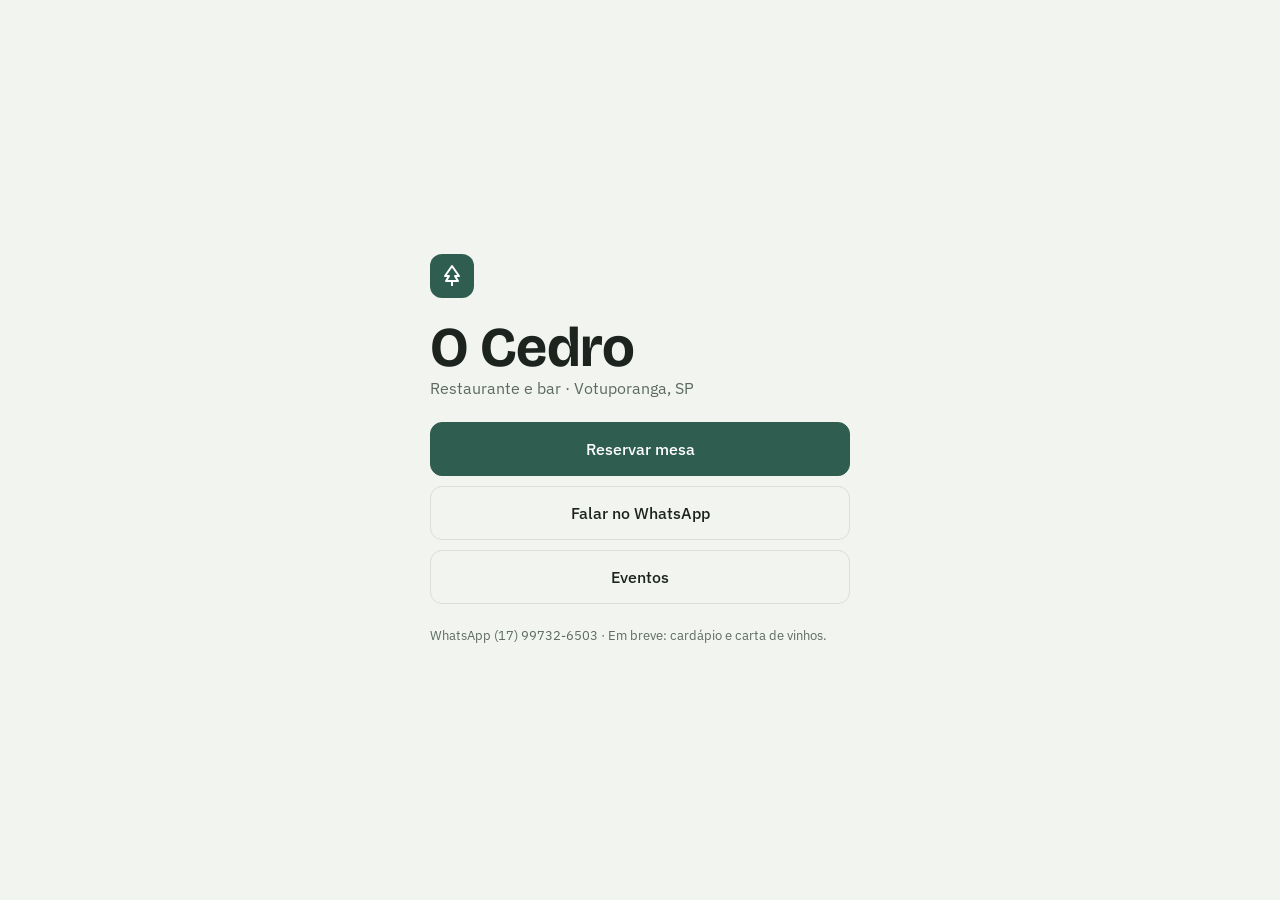
<file: index.html>
<!doctype html>
<html lang="pt-BR">
<head>
<meta charset="utf-8">
<meta name="viewport" content="width=device-width, initial-scale=1, viewport-fit=cover">
<title>O Cedro · Restaurante e Bar</title>
<meta name="description" content="O Cedro, restaurante e bar em Votuporanga. Reserve sua mesa online.">
<link rel="preconnect" href="https://fonts.googleapis.com">
<link rel="stylesheet" href="https://fonts.googleapis.com/css2?family=Bricolage+Grotesque:opsz,wght@12..96,500;12..96,700&family=IBM+Plex+Sans:wght@400;500&display=swap">
<style>
:root{--bg:#f2f4f0;--fg:#1d2420;--muted:#5d6a63;--accent:#2f5d50;--line:#d9dfd9;color-scheme:light}
@media (prefers-color-scheme: dark){:root{--bg:#141917;--fg:#e8ede9;--muted:#9aa8a0;--accent:#6fb39d;--line:#2f3934;color-scheme:dark}}
*{box-sizing:border-box}
html,body{height:100%;margin:0}
body{background:var(--bg);color:var(--fg);font:16px/1.5 "IBM Plex Sans",system-ui,sans-serif;display:grid;place-items:center;
  padding:max(24px,env(safe-area-inset-top)) max(20px,env(safe-area-inset-right)) max(24px,env(safe-area-inset-bottom)) max(20px,env(safe-area-inset-left))}
main{max-width:420px;width:100%;display:grid;gap:22px}
.mark{width:44px;height:44px;border-radius:12px;background:var(--accent);display:grid;place-items:center}
h1{font:700 clamp(40px,12vw,56px)/1 "Bricolage Grotesque",system-ui,sans-serif;margin:0;letter-spacing:-.01em}
p{margin:0;color:var(--muted)}
.btns{display:grid;gap:10px}
a.btn{display:block;text-align:center;padding:14px 16px;border-radius:12px;font-weight:500;text-decoration:none;border:1px solid var(--line);color:var(--fg)}
a.btn.primary{background:var(--accent);border-color:var(--accent);color:#fff}
a.btn:focus-visible{outline:2px solid var(--accent);outline-offset:3px}
small{color:var(--muted)}
</style>
</head>
<body>
<main>
  <div class="mark" aria-hidden="true"><svg width="24" height="24" viewBox="0 0 24 24" fill="none" stroke="#fff" stroke-width="2" stroke-linejoin="round"><path d="M12 2 5 12h4l-3 5h12l-3-5h4z"/><path d="M12 17v5"/></svg></div>
  <div>
    <h1>O Cedro</h1>
    <p>Restaurante e bar · Votuporanga, SP</p>
  </div>
  <div class="btns">
    <a class="btn primary" href="/reservas">Reservar mesa</a>
    <a class="btn" href="https://wa.me/5517997326503?text=Ol%C3%A1!" target="_blank" rel="noopener">Falar no WhatsApp</a>
    <a class="btn" href="https://wa.me/5517997326503?text=Ol%C3%A1!%20Quero%20saber%20sobre%20eventos%20no%20O%20Cedro." target="_blank" rel="noopener">Eventos</a>
  </div>
  <small>WhatsApp (17) 99732-6503 · Em breve: cardápio e carta de vinhos.</small>
</main>
</body>
</html>
</file>
